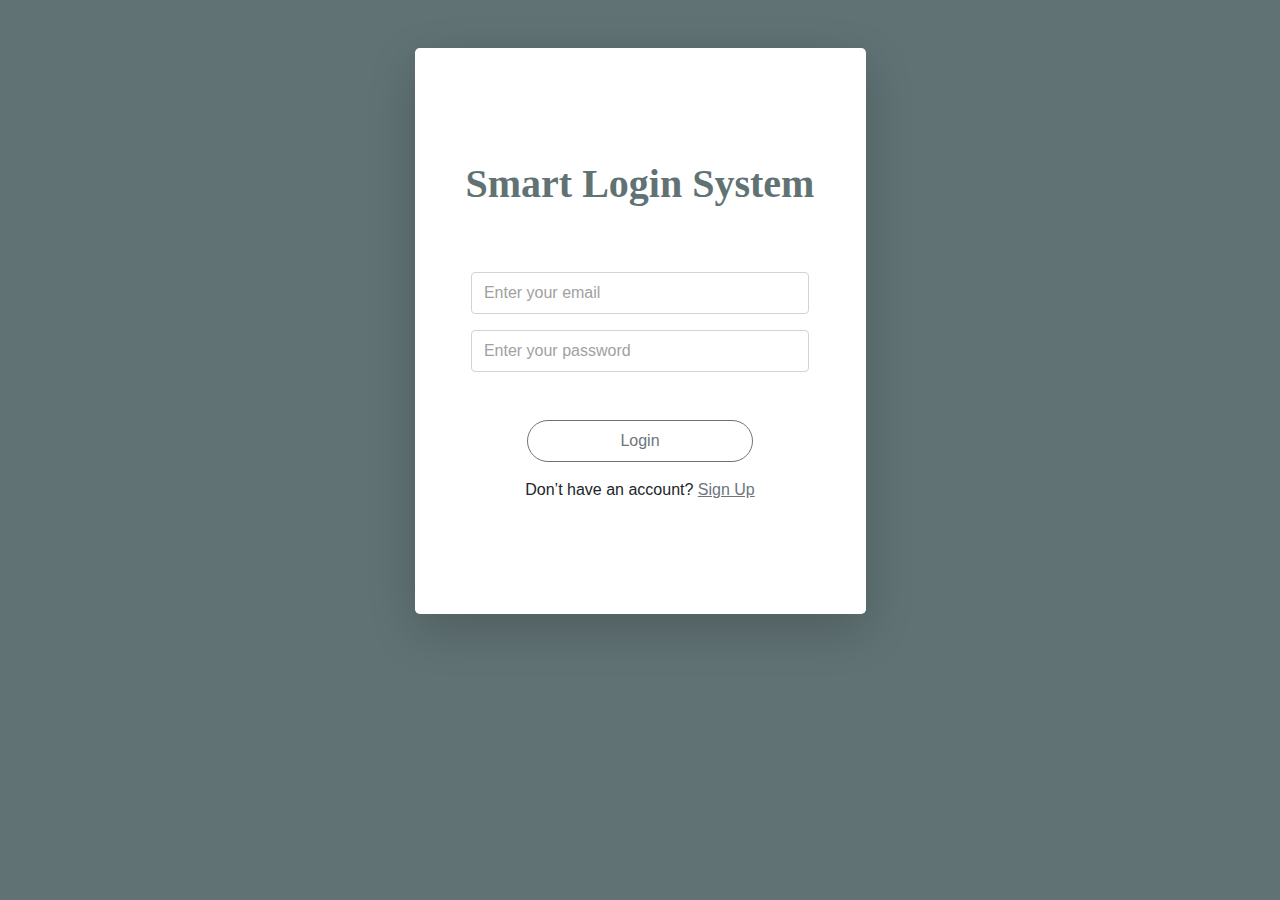
<file: index.html>
<html>
  <head> 
    <link rel="stylesheet" href="css/bootstrap.css">
    <link rel="stylesheet" href="css/style.css">
    <title>Login</title>
   <link rel="shortcut icon" href="img/login-svgrepo-com.svg" type="image/x-icon">
 
  </head>
  <body>
  
    <span class="d-none" id="username"></span>
  
  <div class="container">
    <div class="row">
      <div class="col-md-7 col-lg-5 col-sm-12 m-auto">
        <div class="login-layer bg-white rounded-3 shadow-lg my-5 py-5">
          <h1 class="text-center my-5 py-3">Smart Login System </h1>
          <input id="signinEmail" class="form-control my-3  w-75 py-2 m-auto" placeholder="Enter your email" type="text">
          <input id="signinPassword" class="form-control my-3  w-75 py-2 m-auto" placeholder="Enter your password" type="password">
          <p id="incorrect" class="text-center text-muted "></p>

          <button onclick="login()" class="btn btn-outline-secondary mt-5 py-2 w-50 rounded-pill m-auto d-flex justify-content-center">Login</button>
          <p class="text-center my-3 pb-5">Don’t have an account? <a  href='signup.html' class="text-muted">Sign Up</a></p>
        </div>
      </div>
    </div>
  </div>




  
  
    

    <script src="js/bootstrap.bundle.min.js"></script>
  <script src="js/main.js"></script>
  </body>
</html>
</file>
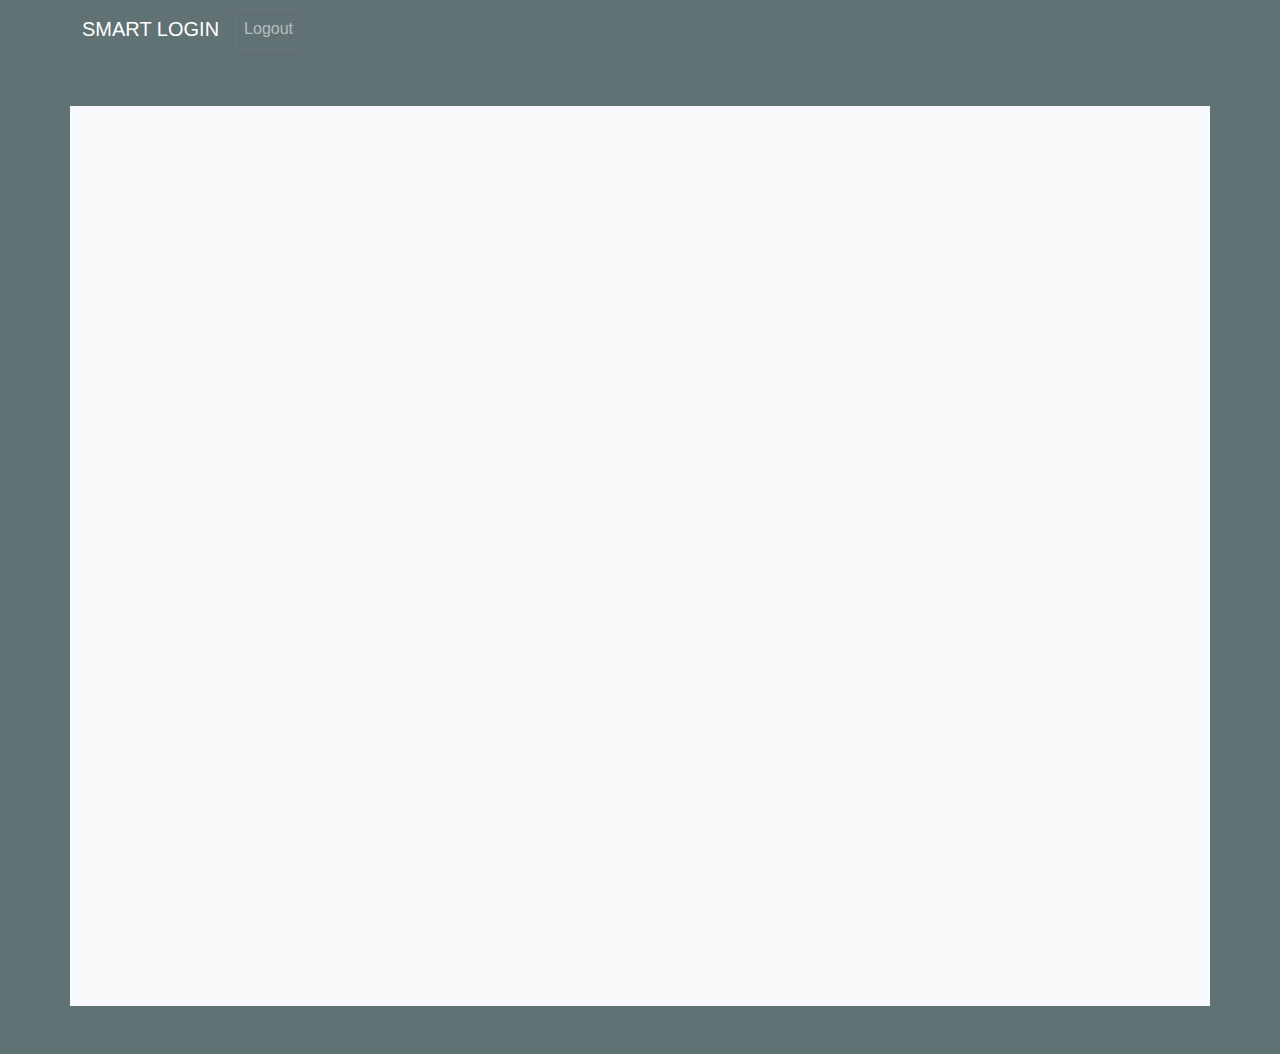
<file: home.html>
<html>
  <head> 
    <link rel="stylesheet" href="css/bootstrap.css">
    <link rel="stylesheet" href="css/style.css">
    <title>Login</title>
    <link rel="shortcut icon" href="img/login-svgrepo-com.svg" type="image/x-icon">


 
  </head>
<body id="home">

    <nav class="navbar navbar-expand-lg navbar-dark group">
        <div class="container">
            <a class="navbar-brand" href="#">SMART LOGIN</a>
            <button class="navbar-toggler" type="button" data-toggle="collapse" data-target="#navbarSupportedContent" aria-controls="navbarSupportedContent" aria-expanded="false" aria-label="Toggle navigation">
      <span class="navbar-toggler-icon"></span>
    </button>

            <div class="collapse navbar-collapse" id="navbarSupportedContent">
                <ul class="navbar-nav ml-auto">
                    <li class="nav-item ">
                        <a class='nav-link btn btn-outline-secondary' href='signup.html' onclick='logout()'>Logout</a>
                    </li>
                </ul>
            </div>
        </div>
    </nav>
    <div class="container my-5 text-center h-100 d-flex align-items-center bg-light">
        <div class="group m-auto w-75 p-5">
            <h1 id="username"></h1>
        </div>
    </div>
    <script src="js/bootstrap.bundle.min.js"></script>
    <script src="js/main.js"></script>
    </body>
  </html>
</file>
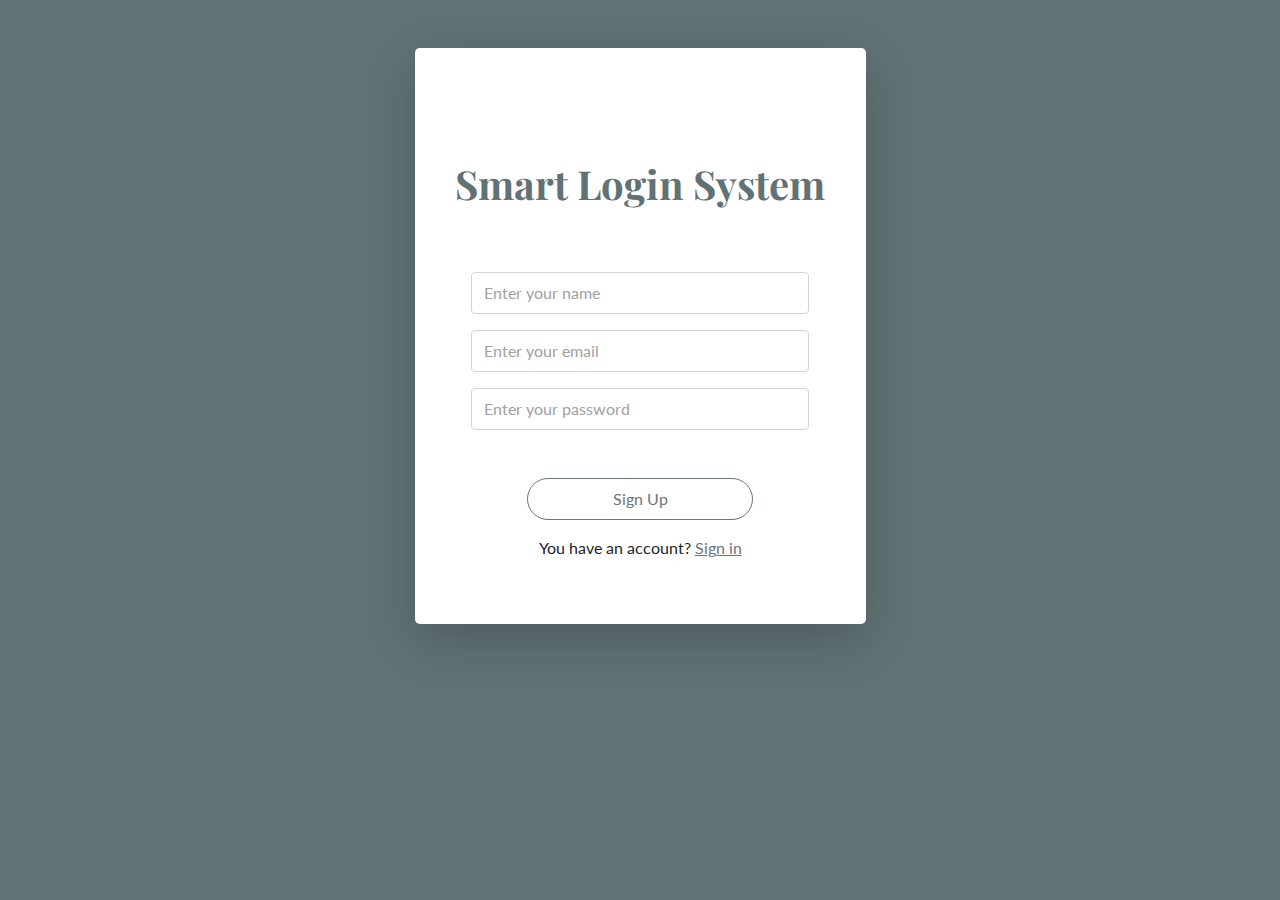
<file: signup.html>
<html>
  <head> 
    <link rel="preconnect" href="https://fonts.googleapis.com">
<link rel="preconnect" href="https://fonts.gstatic.com" crossorigin>
<link rel="preconnect" href="https://fonts.googleapis.com">
<link rel="preconnect" href="https://fonts.gstatic.com" crossorigin>
<link href="https://fonts.googleapis.com/css2?family=Amatic+SC:wght@700&family=Lato:ital,wght@0,400;0,700;1,300&family=Merriweather:wght@300;400;700&family=Playfair+Display:ital,wght@0,600;1,400;1,500&family=Tajawal&display=swap" rel="stylesheet">    <link rel="stylesheet" href="css/bootstrap.css">
    <link rel="stylesheet" href="css/style.css">
    <title>Login</title>
    <link rel="shortcut icon" href="img/login-svgrepo-com.svg" type="image/x-icon">

  </head>
  <body>
    <span class="d-none" id="username"></span>

    <div class="container">
      <div class="row">
        <div class="col-md-7 col-lg-5 col-sm-12 m-auto">
          <div class="login-layer bg-white rounded-3 shadow-lg my-5 py-5">
            <h1 class="text-center my-5 py-3">Smart Login System </h1>
    
            <input id="signupName"  class="form-control my-3  w-75 py-2 m-auto" placeholder="Enter your name" type="text" required>
            <input id="signupEmail" class="form-control my-3 w-75 py-2 m-auto" placeholder="Enter your email" type="email" required>
    
            <input id="signupPassword" class="form-control my-3 w-75 py-2 m-auto" placeholder="Enter your password" type="password" required>
            <p id="exist" class="text-center text-muted"></p>
    
            <button onclick=" signUp()" class="btn btn-outline-secondary mt-5 py-2 w-50 rounded-pill m-auto d-flex justify-content-center">Sign Up</button>
            <p class=" text-center my-3 ">You have an account? <a href='index.html' class="text-muted">Sign in</a></p>
          </div>
        </div>
      </div>
    </div>
    <script src="js/bootstrap.bundle.min.js"></script>
  <script src="js/main.js"></script>
  </body>
</html>
</file>
<file: css/style.css>
body {
    background-color: #607274;
    font-family: 'Titillium Web', sans-serif;
}



input::placeholder,
textarea::placeholder {
    color: rgb(161, 161, 161) !important;
}

input:focus,
textarea:focus {
    box-shadow: 0 0 0 0 transparent !important;

}


.login-layer{
    height: 100%;
    font-family: 'Lato', sans-serif;

    
}
h1{
    font-family: 'Playfair Display', serif;
    font-weight: bolder;
    color: #607274;
}
</file>
